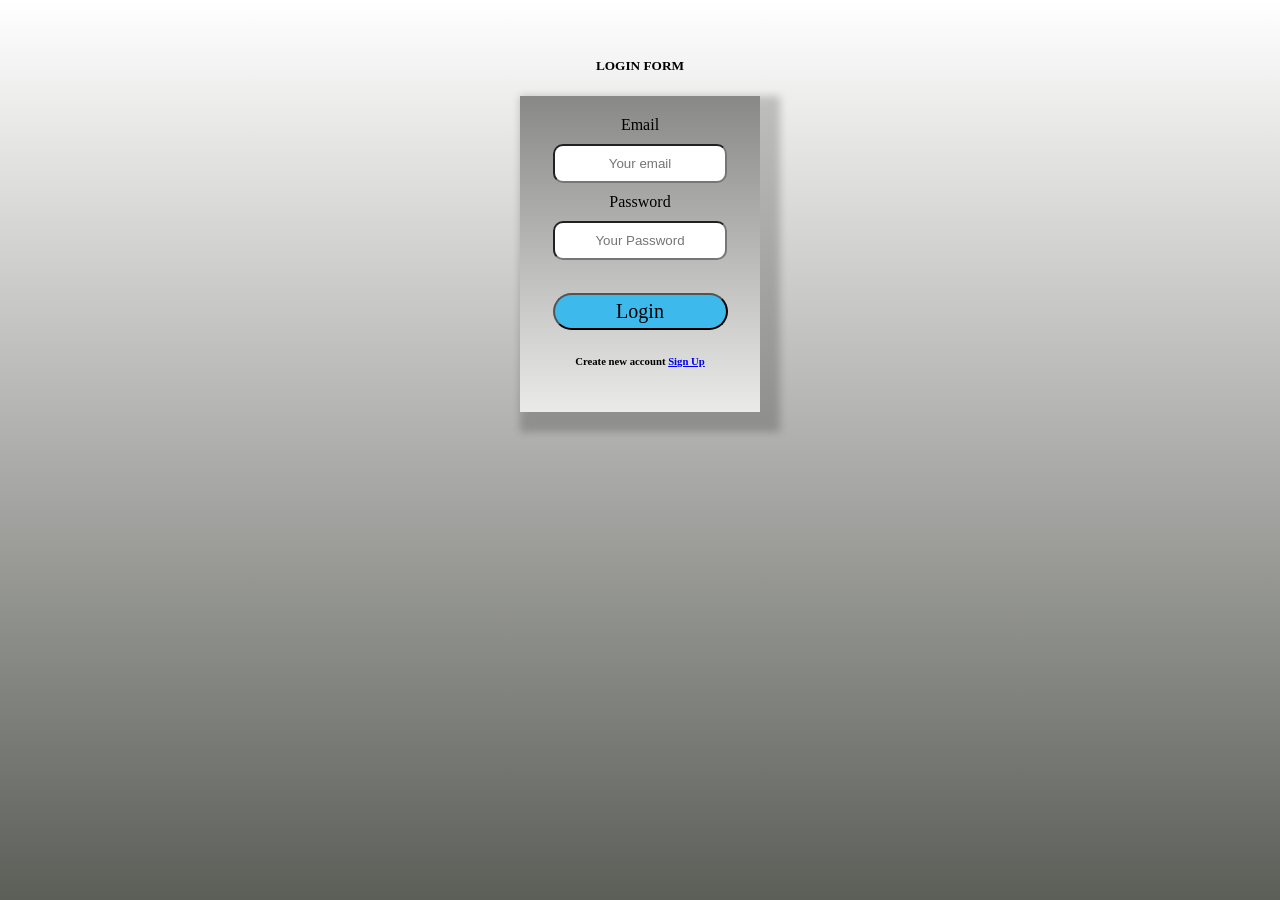
<file: index.html>
<!DOCTYPE html>
<html>
    <head>
        <link rel="stylesheet" href="indexcss.css">


        <title>
            index page
        </title>
    </head>
    <body>
        
        <center><br><br>
             <h5>LOGIN  FORM</h5>
            
        <form>
             

            <label >Email</label><br>
            <input type="email" name="email" style="text-align:center" placeholder="Your email" required
            <br><br>
            <label>Password</label><br>
            <input type="password" name="password" style="text-align:center" placeholder="Your Password" required>
            <br><br>
            <button type="submit" >Login</button>
            <h6>Create new account <a href="signup.html">Sign Up</a></h6>

        </form>
        </center>
        
    
        
    </body>
</html>
</file>
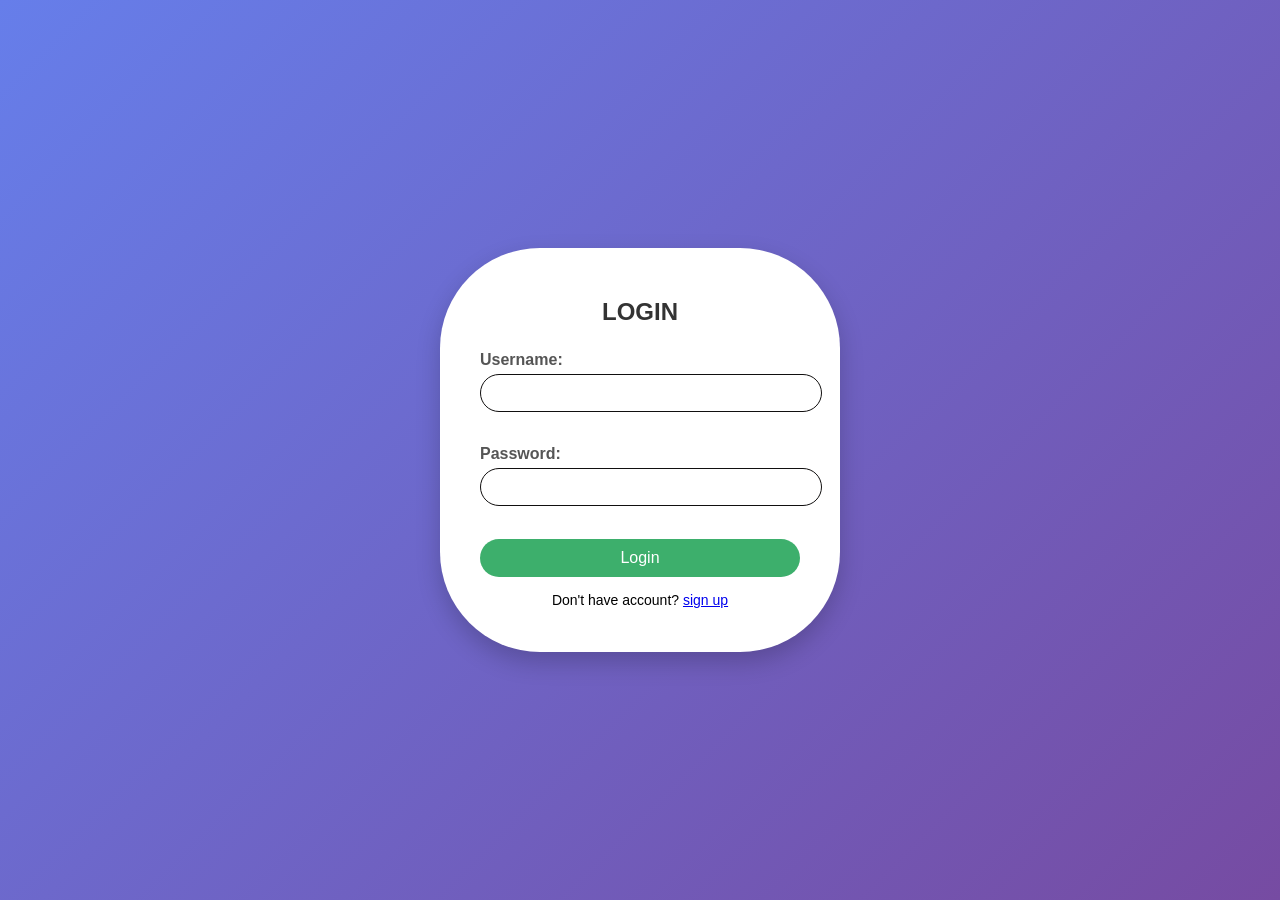
<file: login.html>
<!DOCTYPE html>
<html>
    <head>
        
        <title>login page</title>
        <style>
        body{
            margin: 0;
            padding: 0;
            font-family: Arial, Helvetica, sans-serif;
            background: linear-gradient(135deg, #667eea, #764ba2);
            height: 100vh;
            display: flex;
            justify-content: center;
            align-items: center;
    
              }
          .login-container {
            background: #ffffff;
            padding: 30px 40px;
            border-radius: 100px;
            width: 320px;
            box-shadow: 0 10px 25px rgba(0, 0, 0, 0.2);
        }
        .login-container label {
            display: block;
            margin-bottom: 5px;
            font-weight: bold;
            color: #555;
        }
        .login-container input {
            width: 100%;
            padding: 10px;
            margin-bottom: 15px;
            border: 1px solid #110f0f;
            border-radius: 50px;
            font-size: 14px;
        }
        .login-container button {
            width: 100%;
            padding: 10px;
            background: #3daf6c;
            border: none;
            border-radius: 50px;
            color: white;
            font-size: 16px;
            cursor: pointer;
        }
        .login-container .footer {
            text-align: center;
            margin-top: 15px;
            font-size: 14px;
        }
        .login-container h2 {
            text-align: center;
            margin-bottom: 25px;
            color: #333;
        }
        </style>
    </head>
    <body>
        <div class="login-container">
    <form method="POST" action="/login">
        <h2>LOGIN</h2>
    <label>Username:</label>
    <input type="text" name="username" required><br><br>

    <label>Password:</label>
    <input type="password" name="password" required><br><br>

    <button type="submit">Login</button>
</form>
            
        <div class="footer">
                  <p>Don't have account? <a href="signup.html">sign up</a></p>

        </div>

    </div>
    <script>
        function validationlogin(){
            let user=document.getElementById("user").value;
            let pass=document.getElementById("pass").value;
            if(user==""){
                alert("User name is requried");
                console.log("User name is requried");
                return false;
            }
            if(pass==""){
                alert("pass is required");
                return false;
            }
            alert("login successfully");
            return true;
        }
    </script>
    </body>
</html>
</file>
<file: indexcss.css>
body{
    background: linear-gradient(to bottom,rgb(255, 255, 255) ,rgb(92, 94, 88));
    font-family: 'Times New Roman', Times, serif;
    height: 100vh;
    margin: 0;
    align-items: center;
    justify-content: center;

    
}
form{
    
    border-top: 20px;
    padding: 20px;
    background: linear-gradient(to bottom,rgb(136, 136, 135) ,rgb(234, 235, 233));
    width: 200px;
    text-align: center;
    box-shadow: 10px 10px 8px 10px rgba(0,0,0,0.2);

}
input{
    width: 150px;
    padding: 10px;
    margin: 10px;
    border-radius: 10px;
    
}
button{
    font-family: 'Times New Roman', Times, serif;
    font-size: 20px;
    width: 175px;
    padding: 5px;
    margin-top: 5px;
    background-color:rgb(61, 185, 235);
    border-radius: 20px;
    
}
button:hover{
    background-color: rgb(9, 114, 146);
    transform: scale(1.1,1.1);
}
</file>
